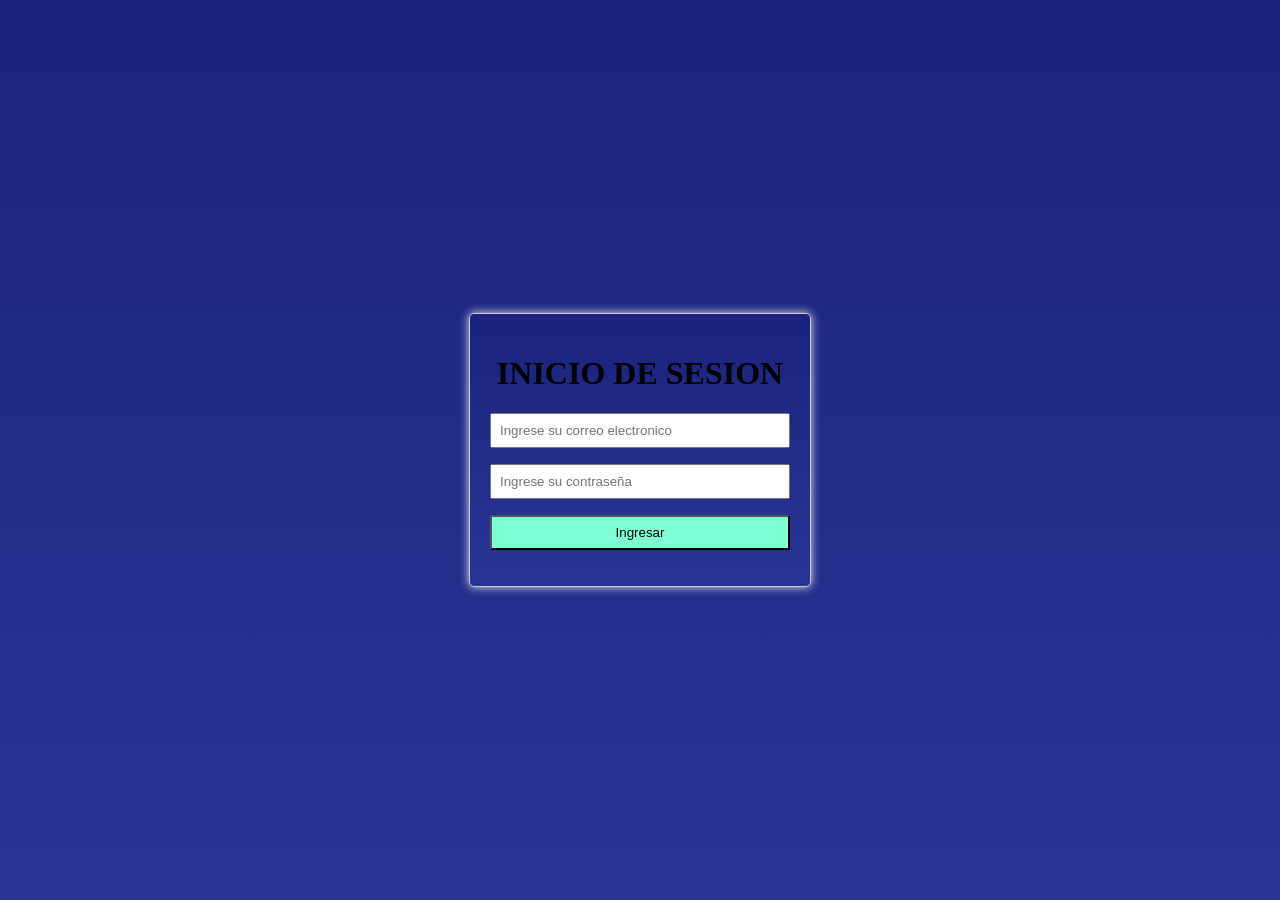
<file: index.html>
<!DOCTYPE html>
<html lang="en">
<head>
    <meta charset="UTF-8">
    <meta name="viewport" content="width=device-width, initial-scale=1.0">
    <!-- <meta http-equiv="refresh" content="0"; url=sesion.html> -->
    <title>INICIO DE SESION</title>
    <link rel="stylesheet" href="css/style-llogin.css">
    
</head>

<body>
   

        <form action="">
            <h1>INICIO DE SESION</h1>
            <input type="text" placeholder="Ingrese su correo electronico" id="txtCorreo">
            <input type="password" placeholder="Ingrese su contraseña" id="txtContraseña" >
            <input type="button" value="Ingresar" id="btnIngresar">
            
        </form>
        <script src="javascript/usuarios.js"></script>
        <script src="javascript/interfaz_inicio.js"></script>
  
</body>
</html>
</file>
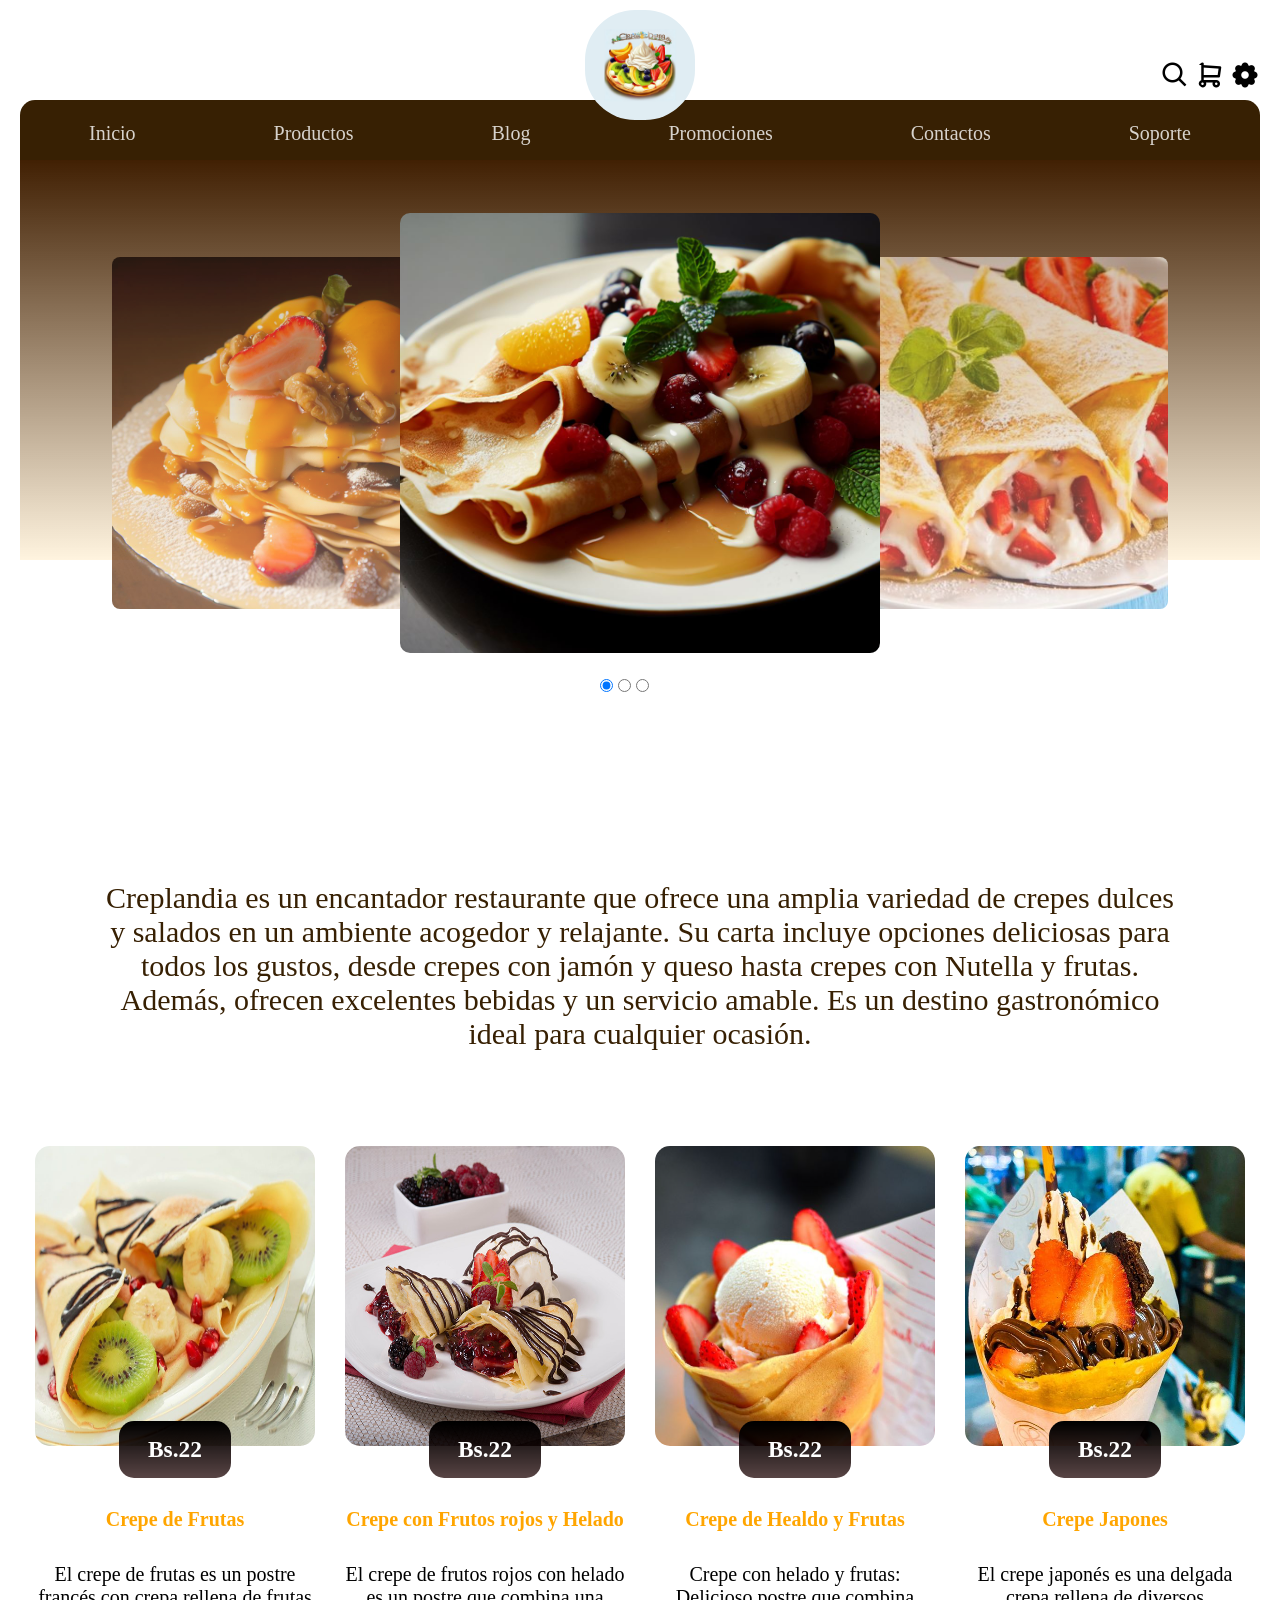
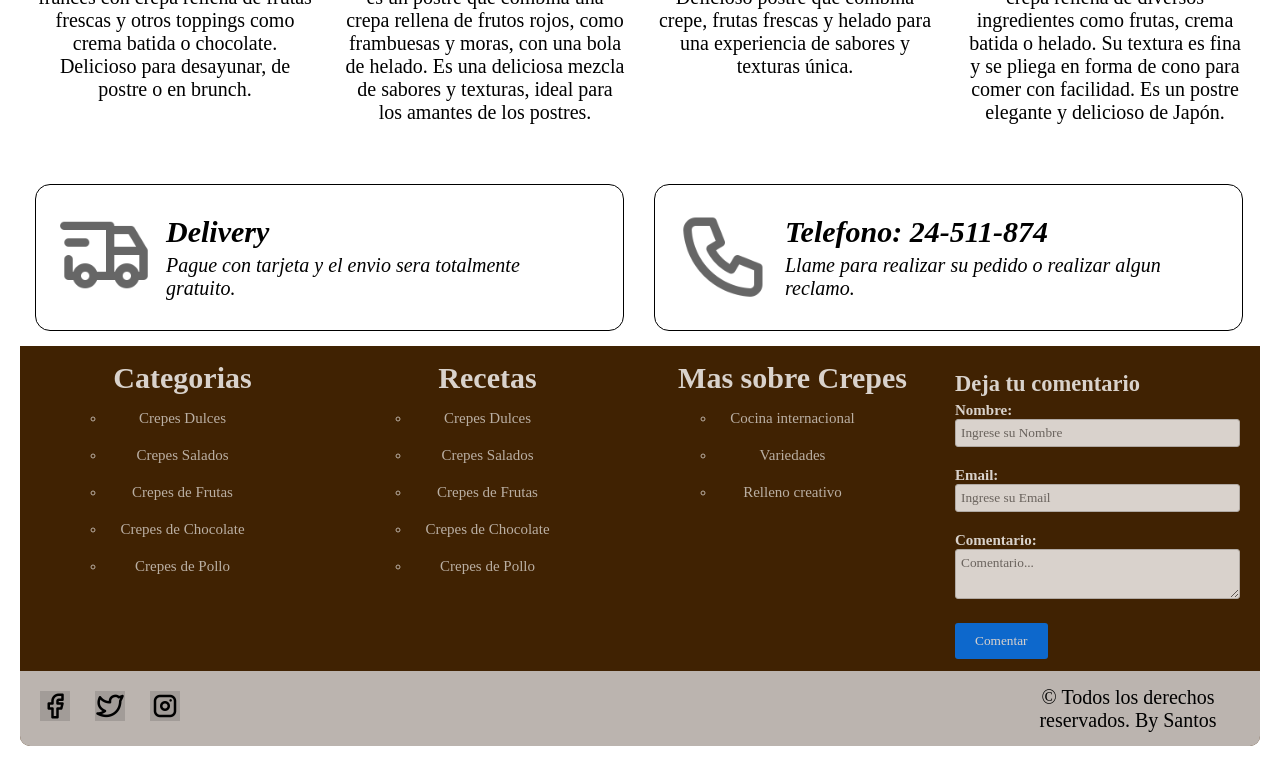
<file: creps.html>
<!DOCTYPE html>
<html lang="en">

<head>
    <meta charset="UTF-8">
    <meta name="viewport" content="width=device-width, initial-scale=1.0">
    <title>CrepeLandia</title>
    <link rel="stylesheet" href="./style_index.css">
    <link rel="stylesheet" href="animate.css-main/animate.css">
   
</head>

<body>

    <header>
        <img class="animate__animated animate__lightSpeedInLeft " src="imagenes/CrepeLandia.png" alt="">
        <div class="carry">
            <img class="animate__animated animate__lightSpeedInLeft " src="imagenes/search.png" alt="">
            <img class="animate__animated animate__lightSpeedInLeft " src="imagenes/shopping-cart.png" alt="">
            <img class="animate__animated animate__lightSpeedInLeft " src="imagenes/settings-filled.png" alt="">
        </div>
        
    </header>
    <div class="menu">

        <!-- <input type="checkbox" id="menu-check">
        <label id="menu"   for="menu-check">

            <span id="menu-abrir">&#9779;</span>
            <span id="menu-cerrar">X</span>
        </label> -->
        <button id="menu">
            <span id="menu-cerrar">&#9779;</span>
            <span id="menu-abrir">X</span>
        </button> 
        
        <nav>
            <ul>
                <li>Inicio</li>
                <li>Productos</li>
                <li>Blog</li>
                <li>Promociones</li>
                <li>Contactos</li>
                <li>Soporte</li>
            </ul>
            
        </nav>

    </div>

    <!-- slideeerrr -->
    <div class="container_slider" >
        <div id="container" class="animate__animated animate__flipInX">
            <input type="radio" name="slider" id="item-1" checked>
            <input type="radio" name="slider" id="item-2">
            <input type="radio" name="slider" id="item-3">
            <div class="cards">
                <label class="card" for="item-1" id="selector-1">
                    <div>
                        <h3>Crepe de leche condensada y fruta <span>Bs. 18</span></h3>
                    </div>
                </label>
                <label class="card" for="item-2" id="selector-2">
                    <div>
                        <h3>Crepe de crema y fruta <span>Bs. 22</span></h3>
                    </div>
                </label>
                <label class="card" for="item-3" id="selector-3">
                    <div>
                        <h3>Crepe de dulce de leche y fruta <span>Bs. 20</span></h3>
                    </div>
                </label>
            </div>
        </div>
    </div>

    <!-- cuerpo -->
    <div class="titulo">

        <h1 class="animate__animated animate__lightSpeedInRight">CrepeLandia</h1>
        <p>Creplandia es un encantador restaurante que ofrece una amplia variedad de crepes dulces y salados en un
            ambiente acogedor y relajante. Su carta incluye opciones deliciosas para todos los gustos, desde crepes con
            jamón y queso hasta crepes con Nutella y frutas. Además, ofrecen excelentes bebidas y un servicio amable. Es
            un destino gastronómico ideal para cualquier ocasión.</p>
    </div>

    <section>
        <div class="elementos">
            <img class="animate__animated animate__pulse " src="imagenes/crepe_frutas.jpg" alt="">
            <h3>Bs.22 </h3>
            <h4>
                Crepe de Frutas
            </h4>
            <p>El crepe de frutas es un postre francés con crepa rellena de frutas frescas y otros toppings como crema
                batida o chocolate. Delicioso para desayunar, de postre o en brunch.</p>
        </div>
        <div class="elementos">
            <img class="animate__animated animate__pulse " src="imagenes/crepe_frutosRojosyHelado.jpg" alt="">
            <h3>Bs.22 </h3>
            <h4>
                Crepe con Frutos rojos y Helado
            </h4>
            <p>El crepe de frutos rojos con helado es un postre que combina una crepa rellena de frutos rojos, como
                frambuesas y moras, con una bola de helado. Es una deliciosa mezcla de sabores y texturas, ideal para
                los amantes de los postres. </p>
        </div>
        <div class="elementos">
            <img class="animate__animated animate__pulse " src="imagenes/crepe_helkadoyFruta2.png" alt="">
            <h3>Bs.22 </h3>
            <h4>
                Crepe de Healdo y Frutas
            </h4>
            <p>Crepe con helado y frutas: Delicioso postre que combina crepe, frutas frescas y helado para una
                experiencia de sabores y texturas única. </p>
        </div>
        <div class="elementos">
            <img class="animate__animated animate__pulse " src="imagenes/crepe_japones2.jpg" alt="">
            <h3>Bs.22</h3>
            <h4>
                Crepe Japones
            </h4>
            <p>El crepe japonés es una delgada crepa rellena de diversos ingredientes como frutas, crema batida o
                helado. Su textura es fina y se pliega en forma de cono para comer con facilidad. Es un postre elegante
                y delicioso de Japón. </p>
        </div>
    </section>
    <section class="section2">
        <div class="contact">
            <img src="imagenes/truck-delivery.png" alt="">
            <div class="texto">

                <h2>Delivery</h2>
                <p>Pague con tarjeta y el envio sera totalmente gratuito. </p>
            </div>
        </div>
        <div class="contact">
            <img src="imagenes/phone.png" alt="">
            <div class="texto">

                <h2>Telefono: 24-511-874</h2>
                <p>Llame para realizar su pedido o realizar algun reclamo.</p>
            </div>
        </div>
    </section>
    <!-- fooooter -->
    <footer>
        <div class="hijo1">
            <div class="categorias">
                <h2>Categorias</h2>
                <ol class="listas">
                    <li>Crepes Dulces</li>
                    <li>Crepes Salados</li>
                    <li>Crepes de Frutas</li>
                    <li>Crepes de Chocolate</li>
                    <li>Crepes de Pollo</li>
                </ol>
            </div>
            <div class="categorias">
                <h2>Recetas</h2>
                <ol class="listas">
                    <li>Crepes Dulces</li>
                    <li>Crepes Salados</li>
                    <li>Crepes de Frutas</li>
                    <li>Crepes de Chocolate</li>
                    <li>Crepes de Pollo</li>
                </ol>
            </div>
            <div class="categorias">
                <h2>Mas sobre Crepes</h2>
                <ol class="listas">
                    <li>Cocina internacional</li>
                    <li>Variedades </li>
                    <li>Relleno creativo</li>
                </ol>
            </div>
            <div class="comentario">

                <h2>Deja tu comentario</h2>
                <form action="#" method="post">
                    <div class="form-group">
                        <label for="nombre">Nombre:</label>
                        <input type="text" id="nombre" name="nombre" required placeholder="Ingrese su Nombre">
                    </div>
                    <div class="form-group">
                        <label for="email">Email:</label>
                        <input type="email" id="email" name="email" required placeholder="Ingrese su Email">
                    </div>
                    <div class="form-group">
                        <label for="comentario">Comentario:</label>
                        <textarea id="comentario" name="comentario" required placeholder="Comentario..."></textarea>
                    </div>
                    <div class="form-group">
                        <button type="submit">Comentar</button>
                    </div>
                </form>
            </div>
        </div>
        <div class="hijo2">
            <div>
                <img src="imagenes/brand-facebook.png" alt="">
                <img src="imagenes/brand-twitter.png" alt="">
                <img src="imagenes/brand-instagram.png" alt="">
            </div>
            <div>
                <p>&copy; Todos los derechos reservados. By Santos</p>
            </div>
        </div>
    </footer>

    
    <script src="javascript/codigo.js"></script>
</body>

</html>
</file>
<file: css/style-llogin.css>
body {
    display: flex;
    align-items: center;
    justify-content: center;
    height: 100vh;
    margin: 0;
         background: linear-gradient(to bottom, #1a237e, #283593);
}

form {
    width: 300px;
    padding: 20px;
    border: 1px solid #ccc;
    border-radius: 5px;
    box-shadow: 0 0 10px rgba(255, 255, 255, 0.9);
    background: linear-gradient(to bottom, #1a237e, #283593);
}

h1 {
    text-align: center;
    
}

input {
    width: 100%;
    padding: 8px;
    margin-bottom: 16px;
    box-sizing: border-box;
}

input[type="submit"] {
    background-color: #4caf50;
    color: white;
    cursor: pointer;
}
#btnIngresar{
    background-color: aquamarine;
    
}
</file>
<file: style_index.css>
* {
    margin: 0;
    padding: 0;
    box-sizing: border-box;
    font-family:  'Courgette';
}


body {
    
    margin: 20px;
    font-size: 20px;
}

/* headeeeer */
header {
    /* background-color: rgb(29, 16, 2);  */
    width: 100%;
    height: 80px;
    display: flex;
    justify-content: center;
    align-items: flex-end;
    flex: 1 1 100%;

}
h1{
    color: #fff;
}
header img {
    height: 110px;
    width: auto;
    border-radius: 50px;
    position: relative;
    top: 20px;
    transition: 0.2s;
}

header>img:hover {
    height: 120px;
    width: 120px;
    transition: 0.2s;
}

.carry {
    height: 40px;
    width: auto;
    margin-bottom: 10px;
    position: absolute;
    right: 20px;

}

.carry {
    top: 40px;
}

.carry img {
    height: 30px;
    width: auto;
    transition: 0.4s;
}

.carry img:hover {
    height: 35px;
    cursor: pointer;
    transition: 0.4s;
}



/* menuuuu */


div.menu{
    place-content: flex-start;
}
 div.menu nav{
    width: 100%;
    display: flex;
   place-content: space-between;
}

#menu,#menu-check{
    display: none;
}
#menu {
    display: none;
}



nav {
    border-radius: 15px 15px 0 0;
    background-color: rgb(55, 32, 3);
    color: white;
    font-family: 'cascadia code', Arial, Helvetica, sans-serif;
    display: flex;
    height: 60px;
    align-items: flex-end;

}

nav ul {

    display: flex;
    list-style: none;
    width: 100%;
    justify-content: space-around;
    flex-flow: row wrap;
    
}

li {
    margin: 10px;

    text-align: center;
    opacity: 0.8;
    padding: 5px;
    cursor: pointer;
    transition: 0.4s;
    flex: 0;
    max-width: 50%;
}

li:hover {
    
    background-color: antiquewhite;
    opacity: 5;
    font-size: 25px ;
    font-weight: bold;
    width: 100%;
   
    padding-left: 30px;
    padding-right: 30px;
    color: black;
    transition: 0.4s;
    border-radius: 10px;
    box-shadow: 0px 0px 6px 6px rgba(255, 255, 255, 0.3);
}





/* slider de imagenes */



.container_slider {
    position: relative;
    /* background-color: rgb(55, 32, 3); */
    background:linear-gradient(rgb(65,32,3),rgba(255, 166, 0, 0.126));
    width: 100%;
    height: 400px;
    margin: auto;
    display: flex;
    align-items: center;
    justify-content: center;
    padding: 30px 10px;
}

input[type=radio] {
    /* display: none; */
}


#container {
    position: absolute;
    top: 30px;
    width: 100%;
    max-width: 800px;
    height: 110%;
    max-height: 600px;
    transform-style: preserve-3d;
}
#container input{
    position: relative;
    left: 45%;
    top: 110%;
}
.cards {
    position: relative;
    width: 100%;
    height: 100%;
}

.card {
    position: absolute;
    width: 60%;
    height: 100%;
    left: 0;
    right: 0;
    margin: auto;
    cursor: pointer;
    border-radius: 10px;
    /* transition: 0.6s; */
    transition: transform 0.6s cubic-bezier(0.165, 0.84, 0.44, 1);
    /* text */
    color: #fff;
    display: flex;
    justify-content: center;
    align-items: flex-end;
    padding: 15px;
}
h3{
    background:linear-gradient(  rgba(176, 176, 176, 0.434),#000);
    width: 100%;
    padding: 15px;
    border-radius: 15px;
    opacity: 0;
    transition: 0.2s;
}
.card:hover h3{
    opacity: 1;
    transition: 0.4s;
}
span{
    color: yellow;
}

.card:nth-child(1) {
    background-image: url(imagenes/crepe_conlecheCondendsada.jpg);
    background-size: cover;
    background-repeat: no-repeat;
}

.card:nth-child(2) {
    background-image: url(imagenes/crepe_cremayFruta.jpg);
    background-size: cover;
    background-repeat: no-repeat;
}

.card:nth-child(3) {
    background-image: url(imagenes/crepe_dulcedelecheyFrutas.jpg);
    background-size: cover;
    background-repeat: no-repeat;
}

#item-2:checked~.cards #selector-1,
#item-1:checked~.cards #selector-3,
#item-3:checked~.cards #selector-2{
    transform: translateX(-70%) scale(0.8);
    opacity: 0.7;
    z-index: 0;

}

#item-3:checked~.cards #selector-1,
#item-1:checked~.cards #selector-2,
#item-2:checked~.cards #selector-3 {
    transform: translateX(70%) scale(0.8);
    opacity: 0.7;
    z-index: 0;
}

#item-1:checked~.cards #selector-1,
#item-2:checked~.cards #selector-2,
#item-3:checked~.cards #selector-3 {
    transform: translateX(0) scale(1);

    z-index: 1;
}

/* cuerrrpooooo */
.titulo{
    margin: 80px;
    margin-top: 200px;
    color: rgb(55, 32, 3);
    font-size: 30px;
    height: auto;
    display: flex;
    flex-direction: column;
    justify-content: flex-end;
    text-align: center;
}
.titulo h1{
   padding-bottom: 30px;
   font-family:  'Courgette';
   font-size: 80px;
}
/* sectionnnn */
section{
    /* background-color: aqua; */
    display: flex;
    flex-flow: row wrap;
    justify-content: space-around;
    transition: 0.4s;
}
section img{
    height: 300px;
    border-radius: 15px;
    width: 100%;
}
.elementos{
 
    padding: 15px;
    text-align: center;
    transition: 0.4s;
    width: 95%;
    border-radius: 15px;
    flex: 1 1 25%;
}
.elementos h3{
    position: relative;
    margin: 0;
    left: 30%;
    top: -30px;
    opacity: 1;
    width: 40%;
    color: #fff;
    background: linear-gradient(black,rgba(27, 0, 0, 0.729));
}
.elementos h4{
    margin-bottom: 15px;
    height: 40px;
    margin-top: 0;
    color: orange;
}

.elementos:hover{
    background:linear-gradient(orange,rgba(255, 115, 0, 0));
    transition: 0.4s;
    cursor: pointer;
    position: relative;
    padding: 10px;
    width: 100%;
}


.section2{
    /* background-color: aqua; */
    width: 95%;
   
    margin-top: 30px;
    display: flex;
    justify-content: center;
    align-items: center;
    flex-flow: row nowrap;
    justify-content: space-between;
}
.section2>.contact{
    display: flex;
    border: 1px solid ;
    border-radius: 15px;
    margin: 15px;
    padding: 20px;
    cursor: pointer;
    flex: 1 0 50%;
}
.contact:hover{
    background-color: #bbb4af4d;
}
.contact img{
    height: 100px;
    opacity: 0.6;
    width: auto;
    transition: 0.4s;
}
.contact:hover img{
    height: 110px;
    transition: 0.4s;
}
.texto{
    font-family:sans-serif;
    padding: 10px;
   
    font-style: italic;
}






/* foooterrrr */

footer{
    background-color: rgb(64, 34, 2);
    height: auto;
    font-family: sans-serif;
    width: 100%;
    padding:5px 0px 0px 0px;
    border-radius: 0 0 10px 10px;
}
.categorias>.listas,.categorias{
   list-style: circle;
   width: 100%;
   display: flex;
    flex-direction: column;
    align-items: center;
}
.listas> li{
    margin: 0;
    padding: 10px;
    width: 100%;
    font-size: 15px;
}
.listas>li:hover{
    background-color: #00000000;
    box-shadow: none;
    color: orange;
text-decoration: underline;

}

.hijo1{
    margin: 10px;
/* background-color: #000; */
    display: flex;
    justify-content: space-around;
    align-items: center;
    color: #fff;
    flex-flow: row wrap;
    opacity: 0.8;
   
}
.hijo1>div{
    /* background-color: aquamarine; */
    height: 300px;
    margin: 0px;
    flex: 1 1 25%;
}
.comentario {
    padding: 10px;
    /* background-color: #f9f9f9; */
    font-size: 15px;
}

.form-group {
    margin-bottom: 20px;
}

.form-group label,h2{
    margin-bottom: 5px;
    font-weight: bold;
}

.form-group input[type="text"],
.form-group input[type="email"],
.form-group textarea {
    width: 100%;
    padding: 5px;
    border: 1px solid #ccc;
    border-radius: 3px;
}

.form-group textarea {
    height: 50px;
}

.form-group button {
    background-color: #007BFF;
    color: #fff;
    border: none;
    padding: 10px 20px;
    border-radius: 3px;
    cursor: pointer;
}

.form-group button:hover {
    background-color: #0056b3;
}


.hijo2{
    height: auto;
    border-radius: 0 0 10px 10px;
    background-color: #bbb4af;
    display: flex;
    justify-content: space-between;
    align-items: center;
    flex-flow: row wrap;
    padding: 10px;
}
.hijo2>div{
    /* background-color: aquamarine; */
    width: auto;
    flex:  0 0 20%;
}

.hijo2>div>img{
    height: 30px;
    width: auto;
    margin: 10px;
    background-color: #00000022;
    transition: 0.4s;
}
.hijo2>div>img:hover{
    height: 40px;
    width: auto;
    margin: 0;
    cursor: pointer;
    transition: 0.4s;
}
.hijo2>div:nth-child(2){
    text-align: center;
    width: 100%;
}

@media(max-width:1025px) {
    /* nav {
        height: 140px;
    } */
    .titulo{
        margin-top: 200px;
    }
  

    #item-2:checked~.cards #selector-1,
    #item-1:checked~.cards #selector-3,
    #item-3:checked~.cards #selector-2 {
        transform: translateX(-40%) scale(0.8);
        opacity: 0.7;
        z-index: 0;
    }

    #item-3:checked~.cards #selector-1,
    #item-1:checked~.cards #selector-2,
    #item-2:checked~.cards #selector-3 {
        transform: translateX(40%) scale(0.8);
        opacity: 0.7;
        z-index: 0;
    }

    #item-1:checked~.cards #selector-1,
    #item-2:checked~.cards #selector-2,
    #item-3:checked~.cards #selector-3 {
        transform: translateX(0) scale(1);

        z-index: 1;
    }
    .card h3{
        opacity: 1;
    }
    .elementos{
        flex: 0 1 50%;
    }
    .section2{
      flex-direction: column;
      width: 100%;
      padding: 0 0 0 0;
    }
    .hijo1>div{
        flex: 1 1 30%;
        
    }
    .hijo2{
        height: auto;
    }
    .hijo2>div {
        flex: 0 0 50%;
    }

}






@media screen and (max-width:768px) {

    body{
        font-size: 18px;
    }
    header{
        justify-content: space-between;
    }
    header img{
        top: 0;
        height: 90px;
        width: auto;
    }

    /* menuuuuu */
div.menu  {
        display: flex;
        justify-content: space-between;
        
    }
    div.menu nav{
        display: none;
    }
    div.menu nav.visible{
        display: none;

    }
    #menu-abrir,#menu-cerrar{
        color: #000;
        font-family: 'Segoe UI', Tahoma, Geneva, Verdana, sans-serif;
       
    }

   
    #menu {
       display: block;
       color: rgb(64, 34, 2);
       background-color: rgb(255, 255, 255);
       font-size: 1.2em;
       font-weight: bold;
       border: 3px solid rgb(55, 32, 3);
       border-radius: 0.3em;
       position: absolute;
       right: 1em;
       top: 1em;
        z-index: 9999;
    }
    #menu:hover {
        color:#fff;
        background:rgb(143, 87, 20);
    }
   #menu-cerrar{
        display: none;
    }
    #menu.salir #menu-abrir{
        display: none;
    }
    #menu.salir #menu-cerrar {
        
        display: block;
    }

  .menu nav{
        position: absolute;
        top: 0;
        right: 0;
        height: 100%;
        background-color: rgb(55, 32, 3);
        padding-top: 0.5em;
        padding-right: 1.5em;
        opacity: 0.8;
        color: #fff;
        font-size: 1.4em;
        z-index: 9998;
     }
     
    
div.menu nav ul,div.menu nav ul li {
    right: 100%;
    background: none;

}
div.menu nav ul,div.menu nav ul li{
    display: block;
    text-align: right;

}


     

   
    

     


    input[type=radio] {
        display: none;
    }
    .container_slider{
        height: 200px;
    }
    .card h3{
        opacity: 1;
        font-size: 15px;
    }
    .titulo{
        margin-top: 80px;
        height: auto;
        font-size: 18px;
        text-align: justify;
    }

    .titulo h1{
        align-self: center;
       font-size: 50px;
    } 

    section img{
        height: 360px;
        width: 100%;
    }

    .elementos{
        flex: 0 1 100%;
    }
    .section2{
      flex-direction: column;
      width: 100%;
      padding: 0 0 0 0;
    }
    .hijo1>div{
        flex: 1 1 100%;
        
    }

    .hijo2>div {
        display: flex;
        
        justify-content: center;
        align-items: center;
        flex: 0 0 100%;
    }
    .hijo2{
        height: auto;
    }
}


@media screen and (max-width:800px) {
    
 div.menu, div.menu ul, div.menu ul li{
        display: inline;
        justify-content: space-between;

    }
      div.menu nav{
            width: 100%;
            display:inline;
        }

}
</file>
